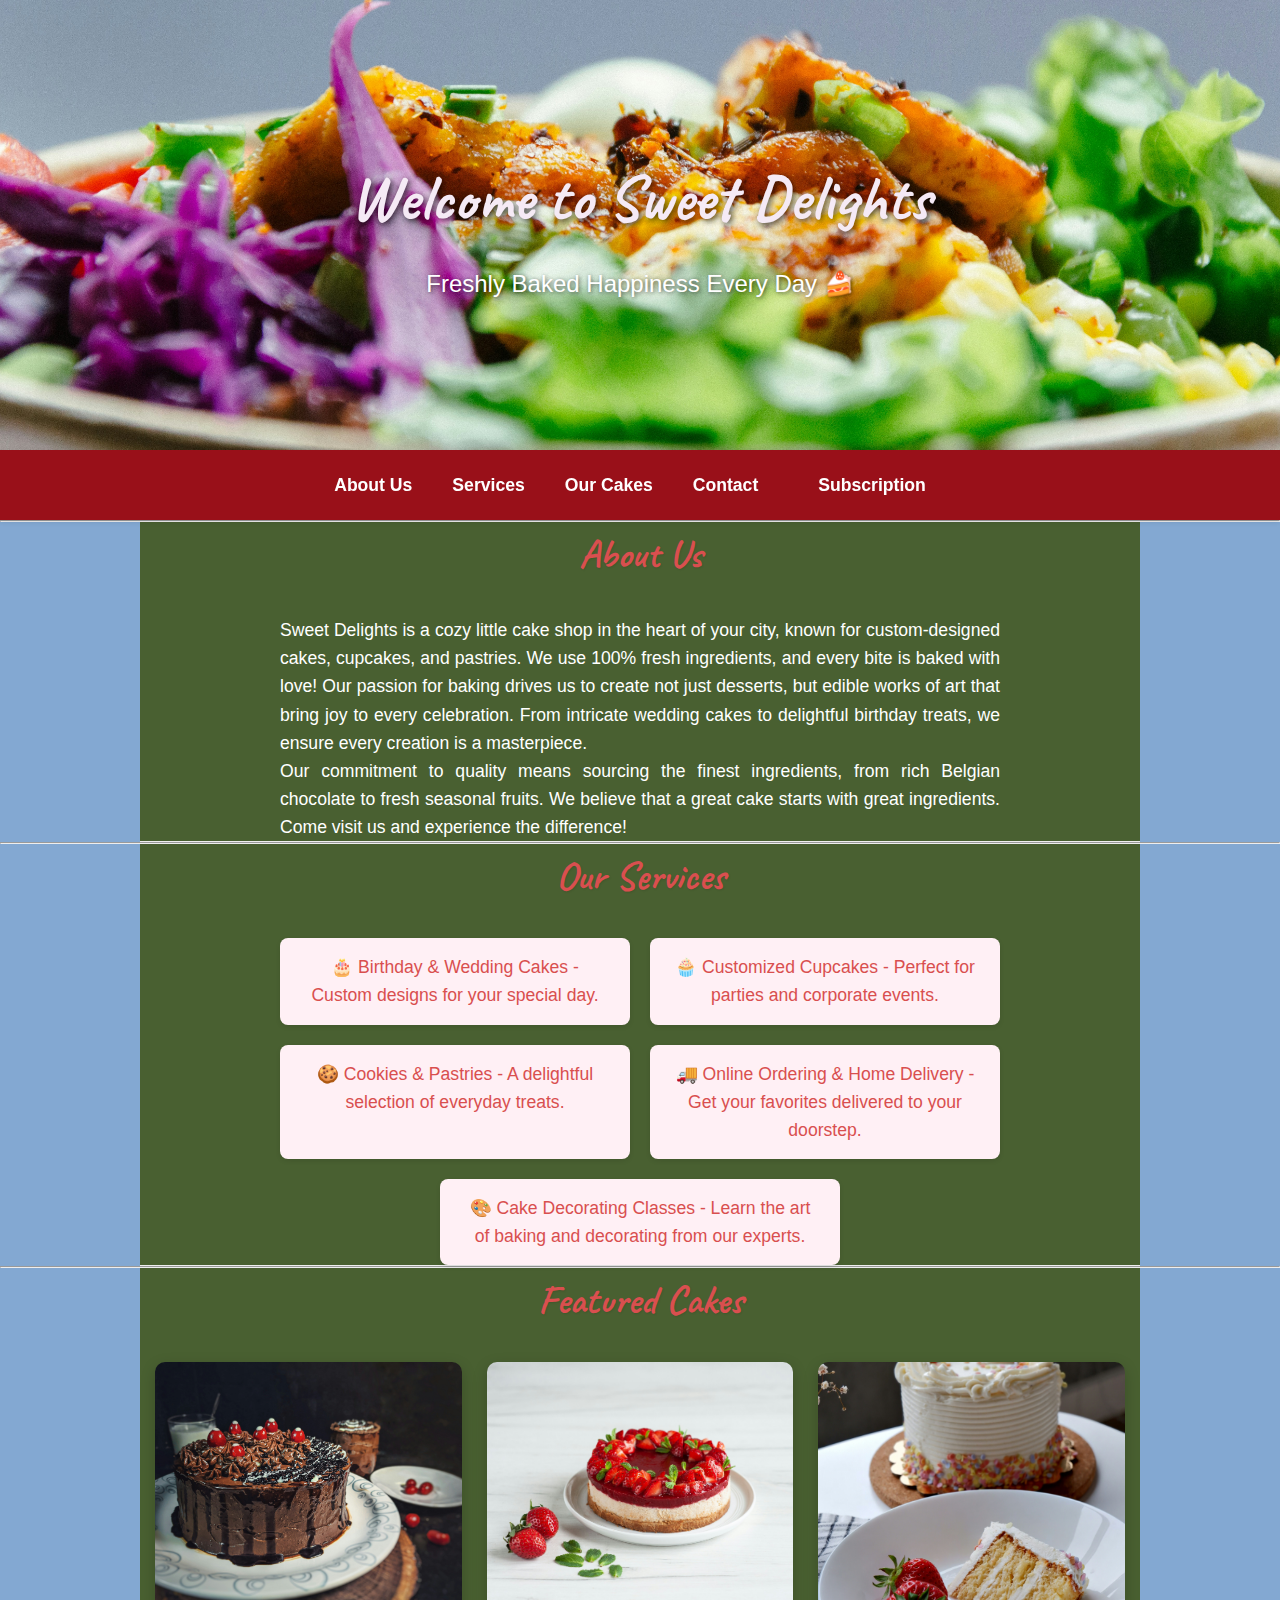
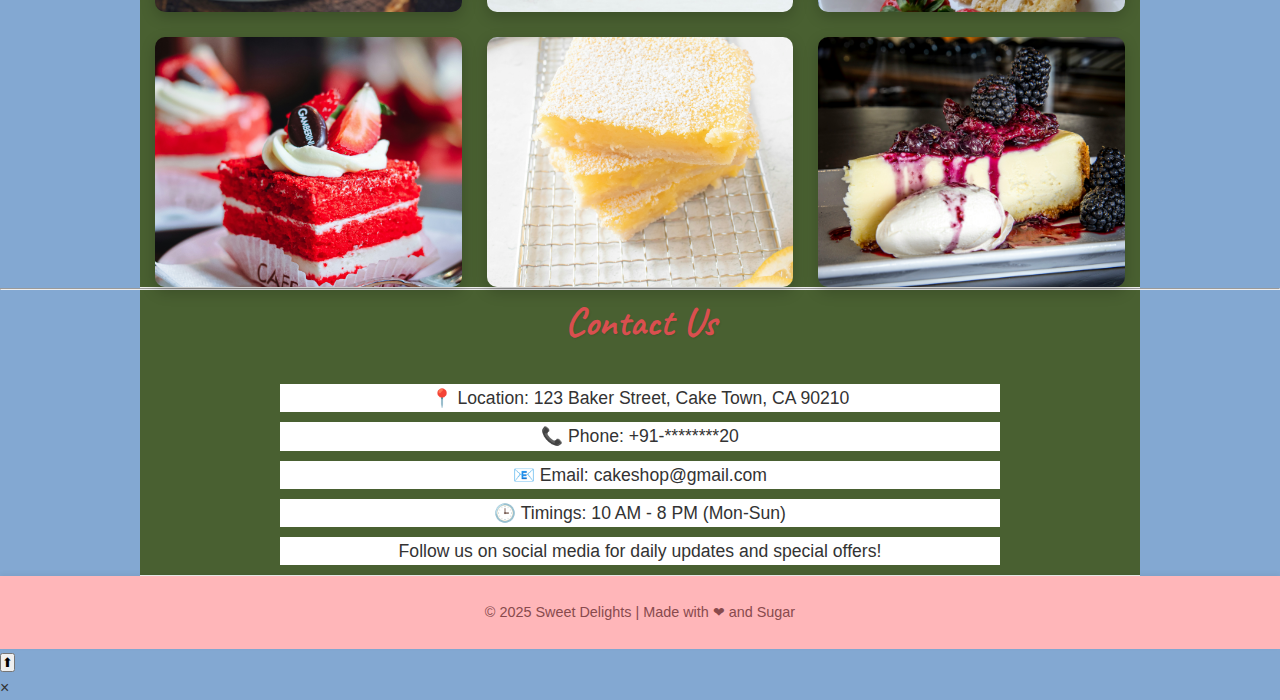
<file: index.html>
<!DOCTYPE html>
<html lang="en">
<head>
    <meta charset="UTF-8">
    <meta name="viewport" content="width=device-width, initial-scale=1">
    <title>Sweet Delights Cake Shop</title>
    <link rel="preconnect" href="https://fonts.googleapis.com">
    <link rel="preconnect" href="https://fonts.gstatic.com" crossorigin>
    <link href="https://fonts.googleapis.com/css2?family=Caveat:wght@400..700&family=Libertinus+Math&display=swap" rel="stylesheet">
    <style>
        /* Universal Reset */
        * {
            margin: 0;
            padding: 0;
            box-sizing: border-box;
            font-family: 'Segoe UI', sans-serif; /* Default font */
        }

        body {
            background-color: #83a8d2; /* Light cream background */
            color: #333; /* Dark gray text */
            line-height: 1.6; /* Improved line spacing for readability */
        }

        /* Header Section */
        header {
            background: url('cb.jpg') no-repeat center center/cover; /* Using your specified image */
            height: 50vh; /* Your specified height */
            color: white;
            text-align: center;
            display: flex;
            flex-direction: column;
            justify-content: center;
            align-items: center; /* Center content horizontally within header */
            padding: 20px; /* Add padding to header content */
        }

        header h1 {
            color: hsl(300, 35%, 94%); /* Your specified color */
            font-family: 'Caveat', cursive; /* Use a more decorative font for the title */
            font-size: 4em; /* Larger title */
            margin-bottom: 15px;
            text-shadow: 2px 2px 6px rgba(0, 0, 0, 0.7); /* Stronger shadow */
            max-width: 90%; /* Ensure title doesn't overflow on small screens */
        }

        header p {
            font-size: 1.5em; /* Larger tagline */
            text-shadow: 1px 1px 4px rgba(0, 0, 0, 0.6);
            max-width: 80%; /* Ensure tagline doesn't overflow */
        }

        /* Navigation Bar */
        nav {
            background-color: #991019; /* Your specified background color */
            padding: 1em;
            text-align: center;
            box-shadow: 0 2px 5px rgba(0, 0, 0, 0.1);
            position: sticky; /* Sticky navigation */
            top: 0;
            z-index: 1000; /* Ensure nav stays on top */
            display: flex; /* Use flexbox for nav items */
            justify-content: center; /* Center nav items */
            flex-wrap: wrap; /* Allow nav items to wrap */
        }

        nav a {
            color: white;
            margin: 0 20px; /* Increased margin for better spacing */
            text-decoration: none;
            font-weight: bold;
            font-size: 1.1em;
            transition: color 0.3s ease, transform 0.2s ease;
            padding: 5px 0; /* Add vertical padding for clickable area */
            white-space: nowrap; /* Prevent nav links from breaking */
        }

        nav a:hover {
            color: #ffe0e3; /* Lighter pink on hover */
            transform: translateY(-2px); /* Subtle lift */
        }

        /* Dropdown Styles */
        .dropdown {
            position: relative; /* Container for dropdown */
            display: inline-block; /* Allows it to sit next to other nav links */
            margin: 0 20px; /* Match nav link margin */
            white-space: nowrap; /* Prevent dropdown button from breaking */
        }

        .dropbtn {
            background-color: transparent; /* No background for the button itself */
            color: white;
            padding: 5px 0; /* Match nav link padding */
            font-size: 1.1em;
            font-weight: bold;
            border: none;
            cursor: pointer;
            text-decoration: none; /* Ensure it looks like other nav links */
            transition: color 0.3s ease, transform 0.2s ease;
            display: block; /* Make the whole area clickable */
        }

        .dropbtn:hover {
            color: #ffe0e3;
            transform: translateY(-2px);
        }

        .dropdown-content {
            display: none; /* HIDDEN BY DEFAULT */
            position: absolute;
            background-color: #f9f9f9; /* Background for dropdown menu */
            min-width: 160px; /* Minimum width of the dropdown */
            box-shadow: 0px 8px 16px 0px rgba(0,0,0,0.2);
            z-index: 1; /* Ensure it appears above other content */
            border-radius: 5px;
            overflow: hidden; /* For rounded corners on children */
            left: 50%; /* Center dropdown horizontally relative to button */
            transform: translateX(-50%); /* Adjust for centering */
            top: 100%; /* Position below the button */
            padding: 5px 0; /* Padding inside dropdown */
        }

        .dropdown-content a {
            color: #333; /* Dark text for dropdown links */
            padding: 12px 16px;
            text-decoration: none;
            display: block; /* Each link takes full width */
            text-align: left;
            font-size: 1em;
            font-weight: normal; /* Override bold from nav a */
            transition: background-color 0.2s ease, color 0.2s ease;
            margin: 0; /* Remove margin from nav a */
        }

        .dropdown-content a:hover {
            background-color: #ffb6b9; /* Lighter pink on hover */
            color: white;
            transform: none; /* Remove transform from nav a */
        }

        .dropdown:hover .dropdown-content {
            display: block; /* SHOW ON HOVER */
        }

        /* Section Styling - Main Content Areas */
        section {
            padding: 0px 0px; /* Increased vertical padding for sections */
            max-width: 1000px; /* Max width for the entire section content */
            margin: auto; /* Center the section */
            background-color: #ffffff; /* White background for sections */
            border-bottom: 1px solid #eee; /* Separator line */
        }

        /* Inner content wrapper for readability */
        .section-content {
            max-width: 750px; /* Optimal width for reading text */
            margin: auto; /* Center the content within the section */
            padding: 0 15px; /* Add some horizontal padding inside the content wrapper */
        }
        
        .about, .services, .cakes, .contact {
            background-color: #496031; /* Your specified background color */
        }

        h2 {
            font-family: 'Caveat', cursive; /* Use decorative font for section titles */
            color: #d94f4f; /* Reddish pink */
            font-size: 2.5em; /* Larger section titles */
            margin-bottom: 30px;
            text-align: center;
            text-shadow: 1px 1px 2px rgba(0,0,0,0.1);
        }

        /* About Section Specifics */
        .about p {
            color: white; /* Your specified color */
            text-align: justify; /* Justify text for a clean block look */
            font-size: 1.1em;
        }

        /* Services Section Specifics */
        .services ul {
            list-style: none; /* Remove default bullet points */
            padding: 0;
            text-align: center;
            display: flex; /* Use flexbox for list items */
            flex-wrap: wrap; /* Allow items to wrap */
            justify-content: center; /* Center items */
            gap: 20px; /* Space between list items */
        }
        .services li {
            background-color: #fff0f5; /* Light pink background for list items */
            padding: 15px 25px;
            border-radius: 8px;
            box-shadow: 0 2px 5px rgba(0,0,0,0.1);
            flex: 1 1 calc(50% - 20px); /* Two items per row on larger screens */
            max-width: 400px; /* Max width for each service item */
            font-size: 1.1em;
            font-weight: 500;
            color: #d94f4f;
        }
        @media (max-width: 768px) {
            .services li {
                flex: 1 1 100%; /* Stack items on small screens */
            }
        }


        /* Cakes Gallery */
        .cakes-gallery {
            display: grid; /* Use CSS Grid for better control */
            grid-template-columns: repeat(auto-fit, minmax(280px, 1fr)); /* Responsive grid */
            gap: 25px; /* Space between grid items */
            justify-content: center; /* Center items if they don't fill the row */
            padding: 0 15px; /* Padding for the gallery itself */
        }

        .cakes-gallery img {
            width: 100%; /* Image fills its grid cell */
            height: 250px; /* Fixed height for consistent look */
            object-fit: cover; /* Cover the area, cropping if necessary */
            border-radius: 10px;
            box-shadow: 0 5px 15px rgba(0,0,0,0.2);
            transition: transform 0.3s ease, box-shadow 0.3s ease;
        }

        .cakes-gallery img:hover {
            transform: scale(1.05); /* Zoom effect on hover */
            box-shadow: 0 8px 20px rgba(0,0,0,0.3);
        }

        /* Contact Section Specifics */
        .contact p {
            background-color: white;
            text-align: center;
            font-size: 1.1em;
            margin-bottom: 10px;
        }

        /* Footer */
        footer {
            background-color: #ffb6b9; /* Lighter pink */
            padding: 25px;
            text-align: center;
            color: #884a4d; /* Darker text for contrast */
            font-size: 0.9em;
            box-shadow: 0 -2px 5px rgba(0, 0, 0, 0.05);
        }

        /* Responsive Adjustments */
        @media (max-width: 768px) {
            header h1 {
                font-size: 3em;
            }
            header p {
                font-size: 1.2em;
            }
            nav a {
                margin: 0 10px;
                font-size: 1em;
            }
            section {
                padding: 40px 15px; /* Adjust section padding on smaller screens */
            }
            h2 {
                font-size: 2em;
            }
            .cakes-gallery {
                grid-template-columns: repeat(auto-fit, minmax(200px, 1fr)); /* Smaller images on small screens */
                gap: 15px;
            }
        }

        @media (max-width: 480px) {
            header h1 {
                font-size: 2.5em;
            }
            header p {
                font-size: 1em;
            }
            nav a {
                display: block; /* Stack navigation links vertically */
                margin: 8px 0;
            }
            .cakes-gallery {
                grid-template-columns: 1fr; /* Single column on very small screens */
            }
            .dropdown {
                width: 100%; /* Make dropdown button take full width */
                margin: 8px 0; /* Match other stacked nav links */
            }
            .dropdown-content {
                /* Removed 'position: static;' and related overrides here */
                /* This ensures it remains hidden by default and only appears on hover */
                transform: none; /* Keep this */
                min-width: unset; /* Keep this */
                width: 100%; /* Take full width when stacked */
                box-shadow: none; /* Remove shadow for stacked look */
                border-radius: 0;
                background-color: #ff8c94; /* Match nav background */
            }
            .dropdown-content a {
                padding-left: 30px; /* Indent dropdown links */
                color: rgb(45, 141, 91); /* White text for stacked dropdown links */
            }
            .dropdown-content a:hover {
                background-color: #6e2121; /* Darker pink on hover */
            }
            footer {
                padding: 20px 15px; /* Adjust footer padding */
            }
             #scrollToTopBtn {
                width: 45px;
                height: 45px;
                padding: 10px;
                font-size: 1em;
                bottom: 20px;
                right: 20px;
            }
             #scrollToTopBtn {
            display: none; /* Hidden by default */
            position: fixed; /* Fixed position */
            bottom: 30px; /* 30px from the bottom */
            right: 30px; /* 30px from the right */
            z-index: 99; /* Ensure it's above other content */
            border: none; /* Remove borders */
            outline: none; /* Remove outline */
            background-color: #d94f4f; /* Reddish pink background */
            color: white; /* White text/icon */
            cursor: pointer; /* Add a mouse pointer on hover */
            padding: 15px; /* Some padding */
            border-radius: 50%; /* Circular button */
            font-size: 1.2em; /* Icon/text size */
            box-shadow: 0 4px 10px rgba(0,0,0,0.2); /* Subtle shadow */
            transition: background-color 0.3s ease, transform 0.2s ease, opacity 0.3s ease;
        }

        #scrollToTopBtn:hover {
            background-color: #991019; /* Darker pink on hover */
            transform: translateY(-3px); /* Lift effect */
        }

        /* Image Lightbox/Modal Styles */
        .modal {
            display: none; /* Hidden by default */
            position: fixed; /* Stay in place */
            z-index: 1001; /* Sit on top (higher than nav and scroll button) */
            left: 0;
            top: 0;
            width: 100%; /* Full width */
            height: 100%; /* Full height */
            overflow: auto; /* Enable scroll if needed */
            background-color: rgba(0,0,0,0.8); /* Black w/ opacity */
            align-items: center; /* Center content vertically */
            justify-content: center; /* Center content horizontally */
            transition: opacity 0.3s ease; /* Smooth fade in/out */
            opacity: 0; /* Start hidden for transition */
        }

        .modal-content {
            margin: auto;
            display: block;
            max-width: 90%;
            max-height: 90%;
            border-radius: 10px;
            box-shadow: 0 5px 15px rgba(0,0,0,0.5);
            object-fit: contain; /* Ensure image fits within modal without cropping */
            transform: scale(0.8); /* Start smaller for zoom-in effect */
            transition: transform 0.3s ease; /* Smooth zoom */
        }

        .modal.active {
            display: flex; /* Show flex container */
            opacity: 1; /* Fade in */
        }

        .modal.active .modal-content {
            transform: scale(1); /* Zoom to actual size */
        }

        .close-modal {
            position: absolute;
            top: 20px;
            right: 35px;
            color: #f1f1f1;
            font-size: 40px;
            font-weight: bold;
            transition: 0.3s;
            cursor: pointer;
        }

        .close-modal:hover,
        .close-modal:focus {
            color: #bbb;
            text-decoration: none;
            cursor: pointer;
        }
            
        }
    </style>
</head>
<body>

    <header>
        <h1>Welcome to Sweet Delights</h1>
        <p>Freshly Baked Happiness Every Day 🍰</p>
    </header>

    <nav>
        <a href="#about">About Us</a>
        <a href="#services">Services</a>
        <a href="#cakes">Our Cakes</a>
        <a href="#contact">Contact</a>
        <!-- New Dropdown for Subscription/Login/Register -->
        <div class="dropdown">
            <a href="#" class="dropbtn">Subscription</a>
            <div class="dropdown-content">
                <a href="login.html">Login</a>
                <a href="register.html">Register</a>
            </div>
        </div>
    </nav>
    <hr>
    <section class="about" id="about">
        <h2>About Us</h2>
        <div class="section-content">
            <p>Sweet Delights is a cozy little cake shop in the heart of your city, known for custom-designed cakes, cupcakes, and pastries. We use 100% fresh ingredients, and every bite is baked with love! Our passion for baking drives us to create not just desserts, but edible works of art that bring joy to every celebration. From intricate wedding cakes to delightful birthday treats, we ensure every creation is a masterpiece.</p>
            <p>Our commitment to quality means sourcing the finest ingredients, from rich Belgian chocolate to fresh seasonal fruits. We believe that a great cake starts with great ingredients. Come visit us and experience the difference!</p>
        </div>
    </section>
    <hr>
    <section class="services" id="services">
        <h2>Our Services</h2>
        <div class="section-content">
            <ul>
                <li>🎂 Birthday & Wedding Cakes - Custom designs for your special day.</li>
                <li>🧁 Customized Cupcakes - Perfect for parties and corporate events.</li>
                <li>🍪 Cookies & Pastries - A delightful selection of everyday treats.</li>
                <li>🚚 Online Ordering & Home Delivery - Get your favorites delivered to your doorstep.</li>
                <li>🎨 Cake Decorating Classes - Learn the art of baking and decorating from our experts.</li>
            </ul>
        </div>
    </section>
    <hr>
    <section class="cakes" id="cakes">
        <h2>Featured Cakes</h2>
        <div class="cakes-gallery">
            <img src="chc.jpg" alt="Chocolate Cake">
            <img src="strb.jpg" alt="Strawberry Cake">
            <img src="vanilac.jpg" alt="Vanilla Cake">
            <img src="rvc.jpg" alt="Red Velvet Cake">
            <img src="ldc.jpg" alt="Lemon Drizzle Cake">
            <img src="bcc.jpg" alt="Blueberry Cheesecake">
        </div>
    </section>
    <hr>
    <section class="contact" id="contact">
        <h2>Contact Us</h2>
        <div class="section-content"> <!-- Changed from .section to .section-content for consistency -->
            <p>📍 Location: 123 Baker Street, Cake Town, CA 90210</p>
            <p>📞 Phone: +91-********20</p>
            <p>📧 Email: cakeshop@gmail.com</p>
            <p>🕒 Timings: 10 AM - 8 PM (Mon-Sun)</p>
            <p>Follow us on social media for daily updates and special offers!</p>
        </div>
    </section>

    <footer>
        <p>&copy; 2025 Sweet Delights | Made with ❤ and Sugar</p>
        
    </footer>
    <!-- Scroll to Top Button -->
    <button onclick="scrollToTop()" id="scrollToTopBtn" title="Go to top">⬆</button>

    <!-- Image Lightbox Modal HTML -->
    <div id="imageModal" class="modal">
        <span class="close-modal">&times;</span>
        <img class="modal-content" id="modalImage">
    </div>
    <script>
       // --- 1. Dynamic Current Year in Footer ---
        document.getElementById('current-year').textContent = new Date().getFullYear();

        // --- 2. Scroll to Top Button Logic ---
        const scrollToTopBtn = document.getElementById('scrollToTopBtn');

        // When the user scrolls down 200px from the top of the document, show the button
        window.onscroll = function() {
            if (document.body.scrollTop > 200 || document.documentElement.scrollTop > 200) {
                scrollToTopBtn.style.display = "block";
            } else {
                scrollToTopBtn.style.display = "none";
            }
        };

        // When the user clicks on the button, scroll to the top of the document
        function scrollToTop() {
            window.scrollTo({
                top: 0,
                behavior: 'smooth' // Smooth scroll animation
            });
        }

        // --- 3. Image Lightbox/Modal Logic ---
        const modal = document.getElementById("imageModal");
        const modalImage = document.getElementById("modalImage");
        const closeBtn = document.getElementsByClassName("close-modal")[0];
        const galleryImages = document.querySelectorAll('.cakes-gallery img');

        // Function to open the modal
        function openModal(imageSrc) {
            modal.classList.add('active'); // Add 'active' class to trigger display and transitions
            modalImage.src = imageSrc;
        }

        // Function to close the modal
        function closeModal() {
            modal.classList.remove('active'); // Remove 'active' class to hide and trigger transitions
        }

        // Event listeners for opening modal when clicking gallery images
        galleryImages.forEach(img => {
            img.addEventListener('click', function() {
                openModal(this.src);
            });
        });

        // Event listener for closing modal when clicking the close button
        closeBtn.addEventListener('click', closeModal);

        // Event listener for closing modal when clicking outside the image
        modal.addEventListener('click', function(event) {
            if (event.target === modal) { // Only close if the click is directly on the overlay
                closeModal();
            }
        });

        // Event listener for closing modal with Escape key
        document.addEventListener('keydown', function(event) {
            if (event.key === 'Escape' && modal.classList.contains('active')) {
                closeModal();
            }
        });

        // --- 4. Console Log to Confirm JS is Running ---
        console.log("JavaScript is running for Sweet Delights Cake Shop!");

        // --- Optional: Smooth scrolling for internal navigation links ---
        document.querySelectorAll('nav a[href^="#"]').forEach(anchor => {
            anchor.addEventListener('click', function (e) {
                e.preventDefault(); // Prevent default jump

                document.querySelector(this.getAttribute('href')).scrollIntoView({
                    behavior: 'smooth'
                });
            });
        });

  

    </script>

</body>
</html>
</file>
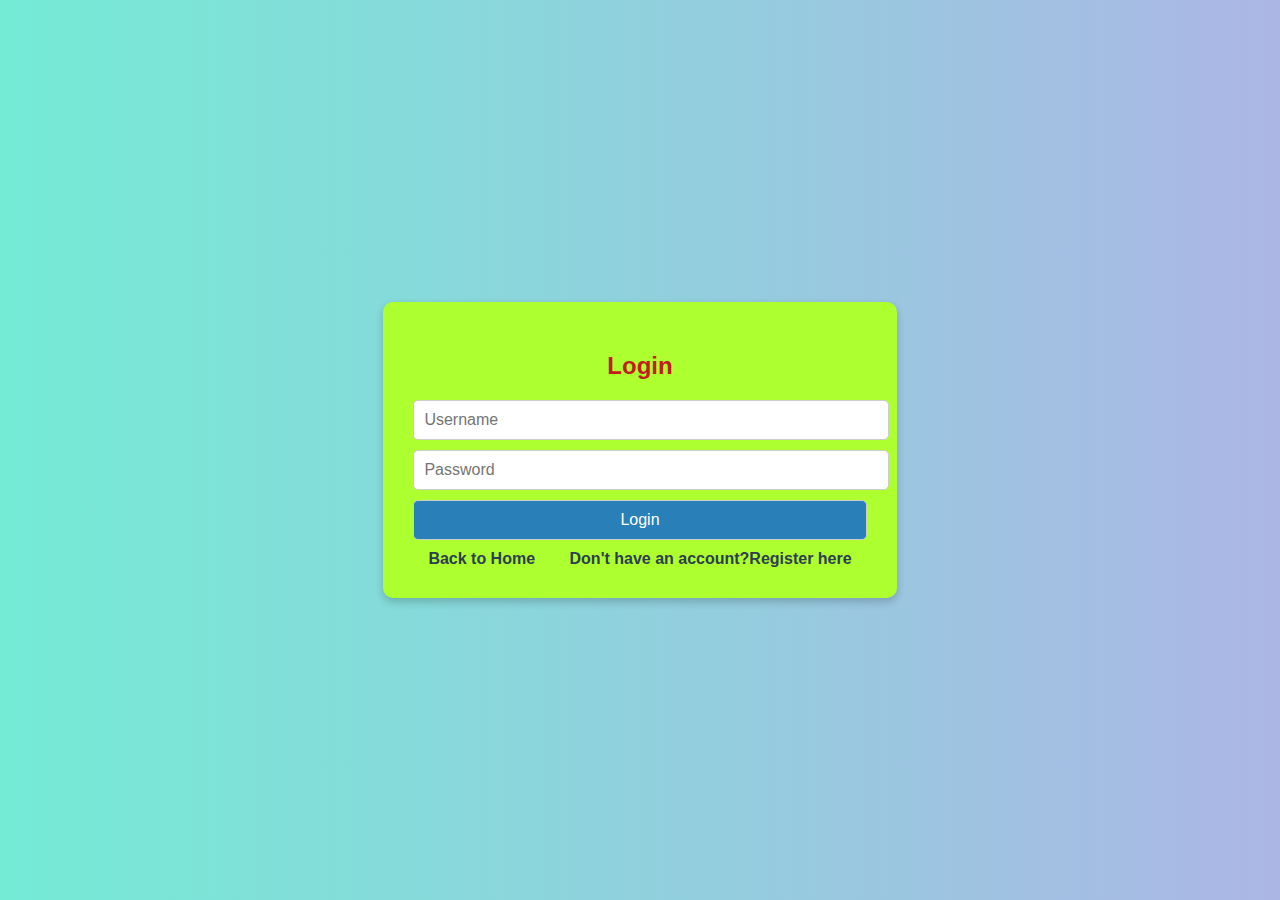
<file: login.html>
<!DOCTYPE html>
<html lang="en">
<head>
  <meta charset="UTF-8">
  <meta name="viewport" content="width=device-width, initial-scale=1.0">
  <title>Login - Dukan</title>
  <link rel="stylesheet" href="style.css">
</head>
<body>
  <div class="form-box">
    <h2>Login</h2>
    <form action="login.php" method="post">
      <input type="text" name="username" placeholder="Username" required>
      <input type="password" name="password" placeholder="Password" required>
      <button type="submit">Login</button>
    </form>
    <nav>
      <a href="index.html">Back to Home</a>
      <a href="register.html">Don't have an account?Register here</a>
      </nav>

  </div>
</body>
</html>
</file>
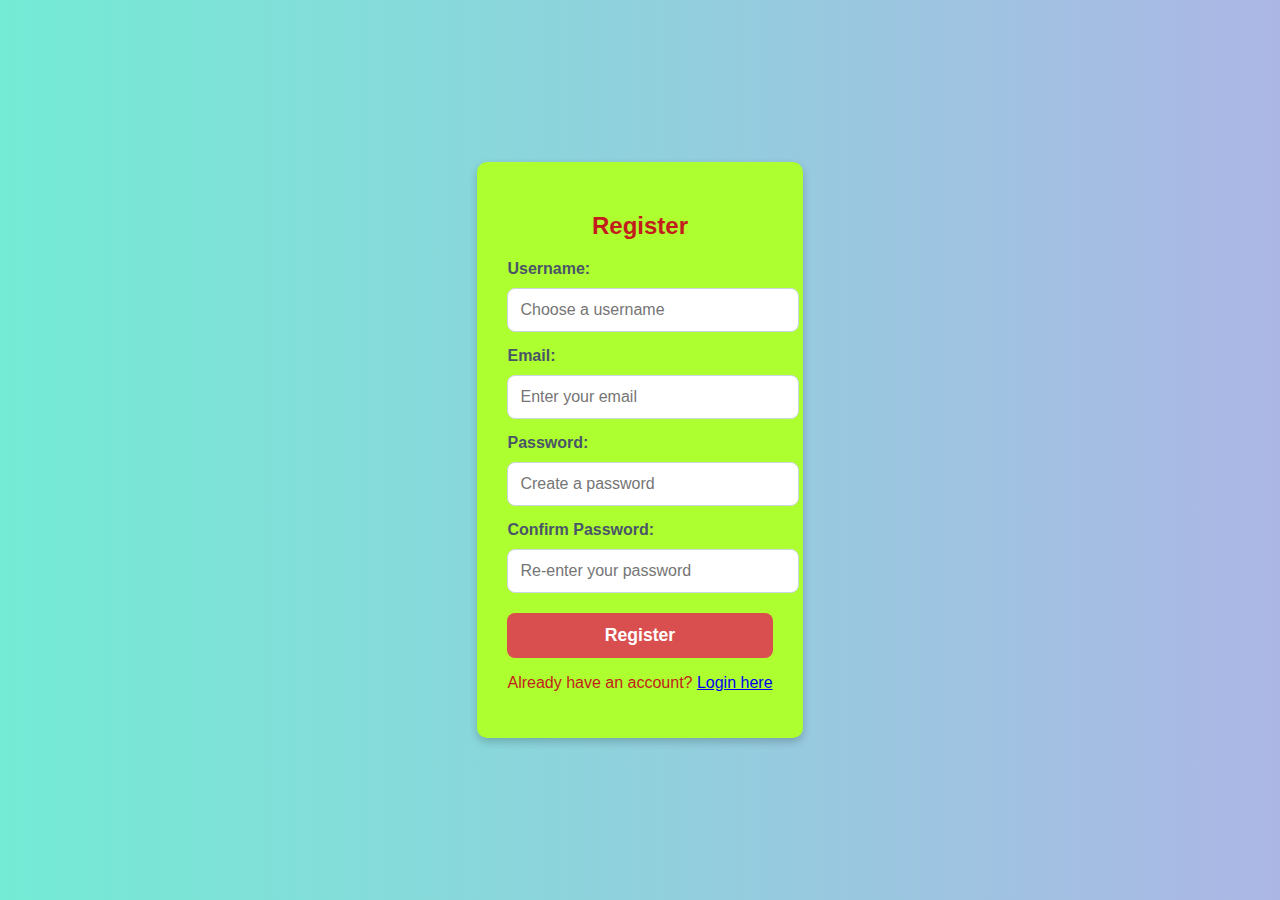
<file: register.html>
<!DOCTYPE html>
<html lang="en">
<head>
  <meta charset="UTF-8">
  <meta name="viewport" content="width=device-width, initial-scale=1.0">
  <title>Register - Dukan</title>
  <link rel="stylesheet" href="style.css">
  <style>
    form {
            margin-top: 20px;
        }

        .form-group {
            margin-bottom: 15px;
            text-align: left;
        }

        .form-group label {
            display: block;
            margin-bottom: 8px;
            font-weight: bold;
            color: #4a5568;
        }

        .form-group input {
            width: 100%;
            padding: 12px;
            border: 1px solid #cbd5e0;
            border-radius: 8px;
            font-size: 1em;
            transition: border-color 0.2s ease, box-shadow 0.2s ease;
        }

        .form-group input:focus {
            outline: none;
            border-color: #d94f4f; /* Pink focus border */
            box-shadow: 0 0 0 3px rgba(217, 79, 79, 0.3);
        }

        button[type="submit"] {
            background-color: #d94f4f; /* Reddish pink button */
            color: white;
            padding: 12px 25px;
            border: none;
            border-radius: 8px;
            font-size: 1.1em;
            font-weight: bold;
            cursor: pointer;
            transition: background-color 0.3s ease, transform 0.2s ease;
            margin-top: 20px;
            width: 100%;
        }

        button[type="submit"]:hover {
            background-color: #b33e3e; /* Darker red on hover */
            transform: translateY(-2px);
            box-shadow: 0 4px 10px rgba(0, 0, 0, 0.1);
        }

  </style>
</head>
<body>
  <div class="form-box">
    <h2>Register</h2>
    <form action="register.php" method="post">
      <div class="form-group">
                    <label for="reg_username">Username:</label>
                    <input type="text" id="reg_username" name="username" placeholder="Choose a username" required>
                </div>
                <div class="form-group">
                    <label for="reg_email">Email:</label>
                    <input type="email" id="reg_email" name="email" placeholder="Enter your email" required>
                </div>
                <div class="form-group">
                    <label for="reg_password">Password:</label>
                    <input type="password" id="reg_password" name="password" placeholder="Create a password" required>
                </div>
                <div class="form-group">
                    <label for="reg_confirm_password">Confirm Password:</label>
                    <input type="password" id="reg_confirm_password" name="confirm_password" placeholder="Re-enter your password" required>
                </div>
                <button type="submit">Register</button>
    </form>
    <p>Already have an account? <a href="login.html">Login here</a></p>
  </div>
</body>
</html>
</file>
<file: style.css>
body {
  background-image:('cake.jpg');
  font-family: 'Segoe UI', sans-serif;
  background: linear-gradient(to right, #74ebd5, #acb6e5);
  margin: 0;
  padding: 0;
  display: flex;
  justify-content: center;
  align-items: center;
  height: 100vh;
}

.container, .form-box {
     background-color: greenyellow;
    color:rgb(195, 28, 28);
  
  padding: 30px;
  border-radius: 10px;
  box-shadow: 0 4px 8px rgba(0,0,0,0.2);
  text-align: center;
}

.title {
   
  font-size: 36px;
  margin-bottom: 20px;
}

nav a {
  margin: 0 15px;
  text-decoration: none;
  color: #2c3e50;
  font-weight: bold;
}

input, button {
  display: block;
  width: 100%;
  margin: 10px 0;
  padding: 10px;
  font-size: 16px;
  border: 1px solid #ccc;
  border-radius: 5px;
}

button {
  background-color: #2980b9;
  color: white;
  cursor: pointer;
  transition: background 0.3s;
}

button:hover {
  background-color: #3498db;
}
</file>
